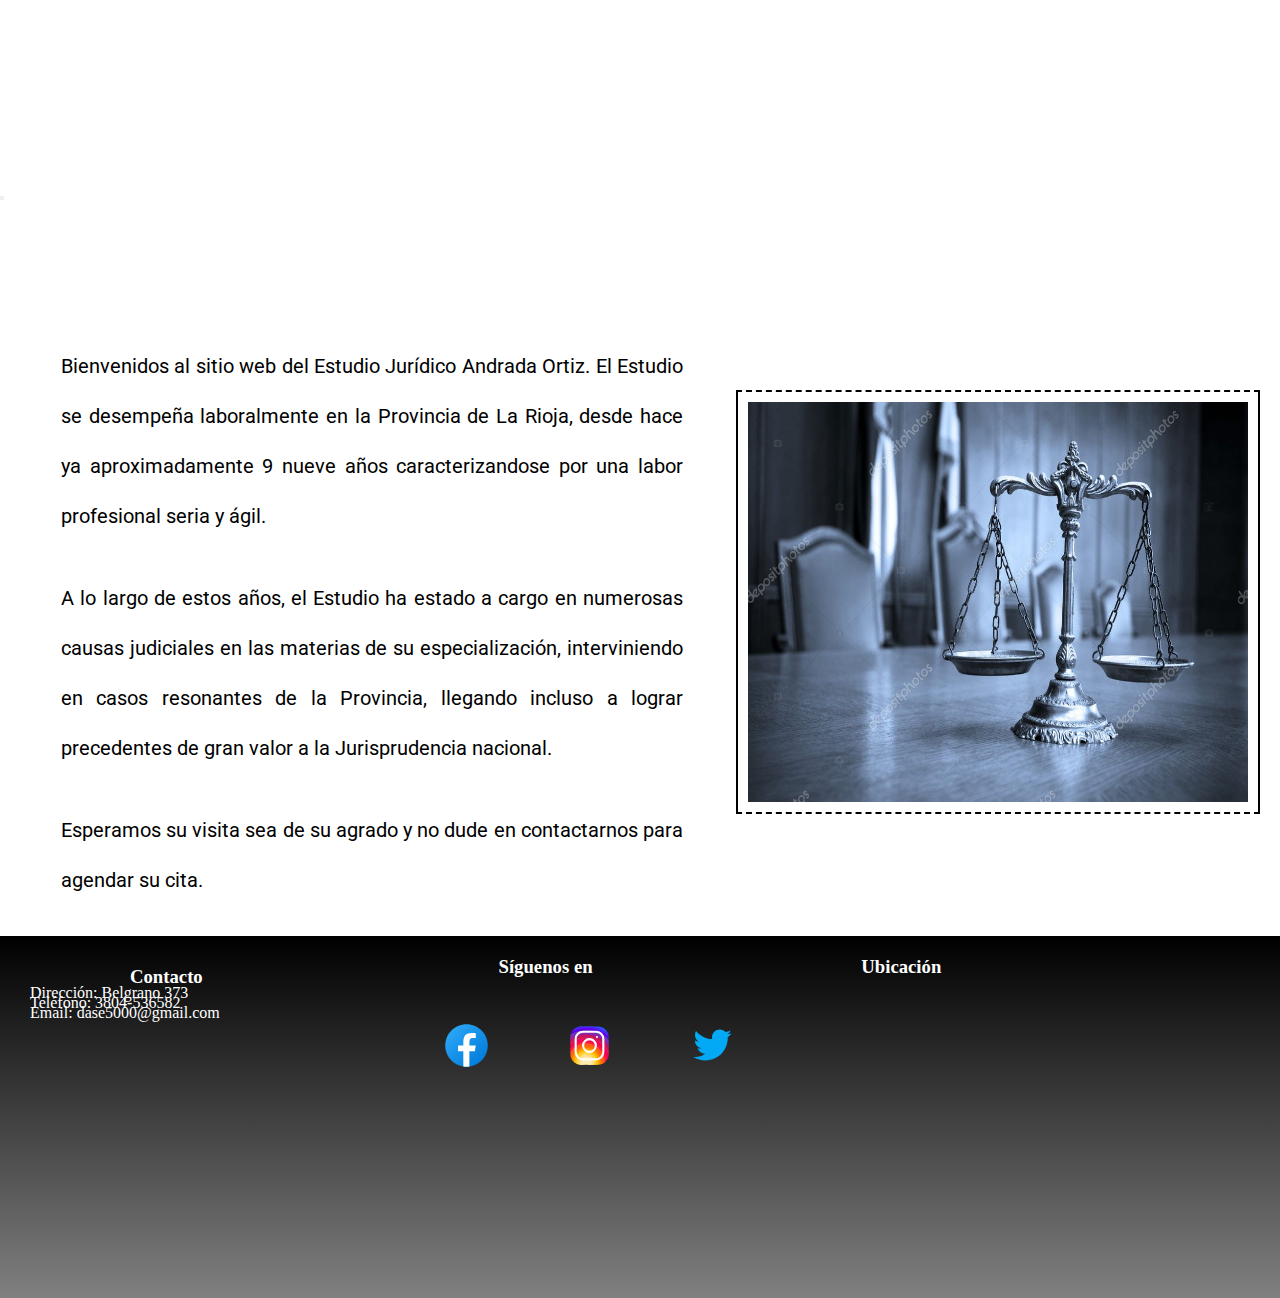
<file: index.html>
<!DOCTYPE html>
<html lang="en">
<head>
    <meta charset="UTF-8">
    <meta http-equiv="X-UA-Compatible" content="IE=edge">
    <meta name="viewport" content="width=device-width, initial-scale=1.0">
    <meta name="description" content="Ofrecemos servicios de asesoramiento legal en Derecho Civil, Penal y Laboral. Contácenos.">
    <meta name="keywords" content="estudio, juridico, La Rioja, Argentina, legal, civil, penal, laboral, asesoramiento, Sebastian, Andrada, Ortiz">
    <link href="https://cdn.jsdelivr.net/npm/bootstrap@5.1.3/dist/css/bootstrap.min.css" rel="stylesheet" integrity="sha384-1BmE4kWBq78iYhFldvKuhfTAU6auU8tT94WrHftjDbrCEXSU1oBoqyl2QvZ6jIW3" crossorigin="anonymous">
    <link rel="stylesheet" href="./css/style.css">
    <title>Estudio Juridico Andrada Ortiz</title>
</head>
<body>
    <nav class="navbar navbar-expand-lg navbar-dark bg-dark">
        <div class="container-fluid">
            <a class="navbar-brand" href="./index.html">
            <img src="./images/Andrada Ortiz-logos_white.png" alt="logo" width="180">
            </a>
            </div>
            <button class="navbar-toggler" type="button" data-bs-toggle="collapse" data-bs-target="#navbarSupportedContent" aria-controls="navbarSupportedContent" aria-expanded="false" aria-label="Toggle navigation">
                <span class="navbar-toggler-icon"></span>
            </button>
            <div class="collapse navbar-collapse" id="navbarSupportedContent">
                <ul class="navbar-nav me-auto mb-2 mb-lg-0">
                <li class="nav-item">
                    <a class="nav-link" href="./secciones/servicios.html">Servicios</a>
                </li>
                <li class="nav-item">
                    <a class="nav-link" href="./secciones/historia.html">Historia</a>
                </li>
                <li class="nav-item">
                    <a class="nav-link" href="./secciones/quienSoy.html">Quien soy?</a>
                </li>
                <li class="nav-item">
                    <a class="nav-link" href="./secciones/contacto.html">Contacto</a>
                </li>
                </ul>
            </div>
            </div>
        </nav>
    <main>
        <section>
            <p class="pParrafo">
                Bienvenidos al sitio web del Estudio Jurídico Andrada Ortiz. El Estudio se desempeña laboralmente en la Provincia de La Rioja, desde hace ya aproximadamente 9 nueve años caracterizandose por una labor profesional seria y ágil.
            </p>
            <p>
                A lo largo de estos años, el Estudio ha estado a cargo en numerosas causas judiciales en las materias de su especialización, interviniendo en casos resonantes de la Provincia, llegando incluso a lograr precedentes de gran valor a la Jurisprudencia nacional.
            </p>
            <p>
                Esperamos su visita sea de su agrado y no dude en contactarnos para agendar su cita.
            </p>
        </section>
        <div>
            <img class= "balanza" src="./images/balanza.jpg" alt="balanzaJusticia">
        </div>
    </main>
    <footer>
        <div class="contact-info">
            <h3 class="TitFoot">Contacto</h3>
            <p class="Datos">Dirección: Belgrano 373</p>
            <p class="Datos">Teléfono: 3804-536582</p>
            <p class="Datos">Email: dase5000@gmail.com</p>
        </div>
        
        <div class="social-media">
            <h3 class="TitFoot">Síguenos en</h3>
            <div class="miniRed">
                <a target="_blank" href="https://es-la.facebook.com/"><img class="miniRed" src="./images/exminiFace.svg" alt="facebook"></a>
                <a target="_blank" href="https://www.instagram.com/"><img class="miniRed" src="./images/exminiInsta.svg" alt="instagram"></a>
                <a target="_blank" href="https://twitter.com/"><img class="miniRed" src="./images/exminiTw.svg" alt="twitter"></a>
            </div>
        </div>
        
        <div class="map">
        <h3 class="TitFoot">Ubicación</h3>
        <div class="map-container">
            <iframe src="https://www.google.com/maps/embed?pb=!1m18!1m12!1m3!1d3475.6747802679947!2d-66.86058438522069!3d-29.409068508974084!2m3!1f0!2f0!3f0!3m2!1i1024!2i768!4f13.1!3m3!1m2!1s0x9427dbb4820f330d%3A0xf02de14973209b82!2sBelgrano%20373%2C%20F5300%20La%20Rioja!5e0!3m2!1ses!2sar!4v1679270274701!5m2!1ses!2sar" width="350" height="120" style="border:0;" allowfullscreen="" loading="lazy" referrerpolicy="no-referrer-when-downgrade"></iframe>
        </div>
        </div>
    </footer>
    <script src="https://cdn.jsdelivr.net/npm/bootstrap@5.1.3/dist/js/bootstrap.bundle.min.js" integrity="sha384-ka7Sk0Gln4gmtz2MlQnikT1wXgYsOg+OMhuP+IlRH9sENBO0LRn5q+8nbTov4+1p" crossorigin="anonymous"></script>
</body>
</html>
</file>
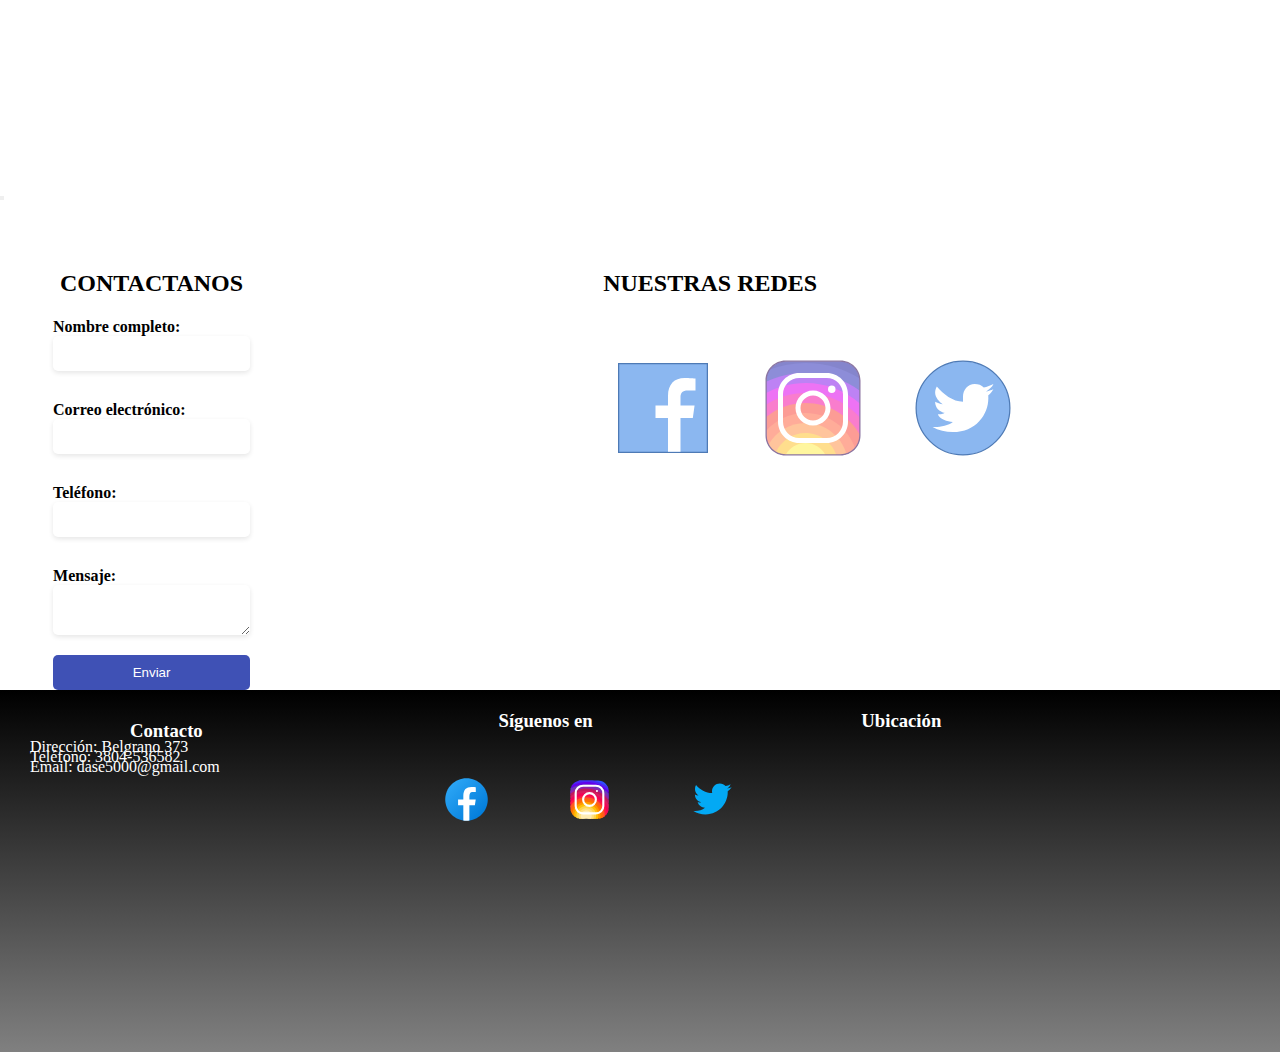
<file: secciones/contacto.html>
<!DOCTYPE html>
<html lang="en">
<head>
    <meta charset="UTF-8">
    <meta http-equiv="X-UA-Compatible" content="IE=edge">
    <meta name="viewport" content="width=device-width, initial-scale=1.0">
    <meta name="description" content="Contácenos on-line para obtener un adecuado asesoramiento legal en el ámbito Civil, Penal y Laboral.">
    <meta name="keywords" content="estudio, juridico, La Rioja, Argentina, legal, civil, penal, laboral, asesoramiento, Sebastian, Andrada, Ortiz">
    <link href="https://cdn.jsdelivr.net/npm/bootstrap@5.1.3/dist/css/bootstrap.min.css" rel="stylesheet" integrity="sha384-1BmE4kWBq78iYhFldvKuhfTAU6auU8tT94WrHftjDbrCEXSU1oBoqyl2QvZ6jIW3" crossorigin="anonymous">
    <link rel="stylesheet" href="../css/style.css">
    <title>Contactanos</title>
</head>
<body>
    <nav class="navbar navbar-expand-lg navbar-dark bg-dark">
        <div class="container-fluid">
            <a class="navbar-brand" href="../index.html">
            <img src="../images/Andrada Ortiz-logos_white.png" alt="logo" width="180">
            </a>
            </div>
        <button class="navbar-toggler" type="button" data-bs-toggle="collapse" data-bs-target="#navbarSupportedContent" aria-controls="navbarSupportedContent" aria-expanded="false" aria-label="Toggle navigation">
            <span class="navbar-toggler-icon"></span>
        </button>
        <div class="collapse navbar-collapse" id="navbarSupportedContent">
            <ul class="navbar-nav me-auto mb-2 mb-lg-0">
            <li class="nav-item">
                <a class="nav-link" href="./servicios.html">Servicios</a>
            </li>
            <li class="nav-item">
                <a class="nav-link" href="./historia.html">Historia</a>
            </li>
            <li class="nav-item">
                <a class="nav-link" href="./quienSoy.html">Quien soy?</a>
            </li>
            <li class="nav-item">
                <a class="nav-link active" aria-current="page" href="./contacto.html">Contacto</a>
            </li>
            </ul>
        </div>
        </div>
    </nav>
    <main class="contRedes">
        <section class="titForm">
            <h2>CONTACTANOS</h2>
            <form action="#" method="post">
                <label for="name">Nombre completo:</label>
                <input type="text" id="name" name="name" required>

                <label for="email">Correo electrónico:</label>
                <input type="email" id="email" name="email" required>
            
                <label for="phone">Teléfono:</label>
                <input type="tel" id="phone" name="phone" required>
            
                <label for="message">Mensaje:</label>
                <textarea id="message" name="message" required></textarea>
            
                <input type="submit" value="Enviar">
            </form>
        </section>
        <section>
            <h2 class="titRed">NUESTRAS REDES</h2>
        <div class="redes">
            <a target="_blank" href="https://es-la.facebook.com/"><img class="icoRed" src="../images/icoFacebook.svg" alt="facebook"></a>
            <a target="_blank" href="https://www.instagram.com/"><img class="icoRed" src="../images/icoInstagram.svg" alt="instagram"></a>
            <a target="_blank" href="https://twitter.com/?lang=es"><img class="icoRed" src="../images/icoTwitter.svg" alt="twitter"> </a>
        </div>
        </section>
    </main>
    <footer>
        <div class="contact-info">
        <h3 class="TitFoot">Contacto</h3>
        <p class="Datos">Dirección: Belgrano 373</p>
        <p class="Datos">Teléfono: 3804-536582</p>
        <p class="Datos">Email: dase5000@gmail.com</p>
        </div>
        
        <div class="social-media">
        <h3 class="TitFoot">Síguenos en</h3>
        <div class="miniRed">
            <a target="_blank" href="https://es-la.facebook.com/"><img class="miniRed" src="../images/exminiFace.svg" alt="facebook"></a>
            <a target="_blank" href="https://www.instagram.com/"><img class="miniRed" src="../images/exminiInsta.svg" alt="instagram"></a>
            <a target="_blank" href="https://twitter.com/"><img class="miniRed" src="../images/exminiTw.svg" alt="twitter"></a>
        </div>
        </div>
        
        <div class="map">
        <h3 class="TitFoot">Ubicación</h3>
        <div class="map-container">
            <iframe src="https://www.google.com/maps/embed?pb=!1m18!1m12!1m3!1d3475.6747802679947!2d-66.86058438522069!3d-29.409068508974084!2m3!1f0!2f0!3f0!3m2!1i1024!2i768!4f13.1!3m3!1m2!1s0x9427dbb4820f330d%3A0xf02de14973209b82!2sBelgrano%20373%2C%20F5300%20La%20Rioja!5e0!3m2!1ses!2sar!4v1679270274701!5m2!1ses!2sar" width="350" height="160" style="border:0;" allowfullscreen="" loading="lazy" referrerpolicy="no-referrer-when-downgrade"></iframe>
        </div>
        </div>
    </footer>
    <script src="https://cdn.jsdelivr.net/npm/bootstrap@5.1.3/dist/js/bootstrap.bundle.min.js" integrity="sha384-ka7Sk0Gln4gmtz2MlQnikT1wXgYsOg+OMhuP+IlRH9sENBO0LRn5q+8nbTov4+1p" crossorigin="anonymous"></script>
</body>
</html>
</file>
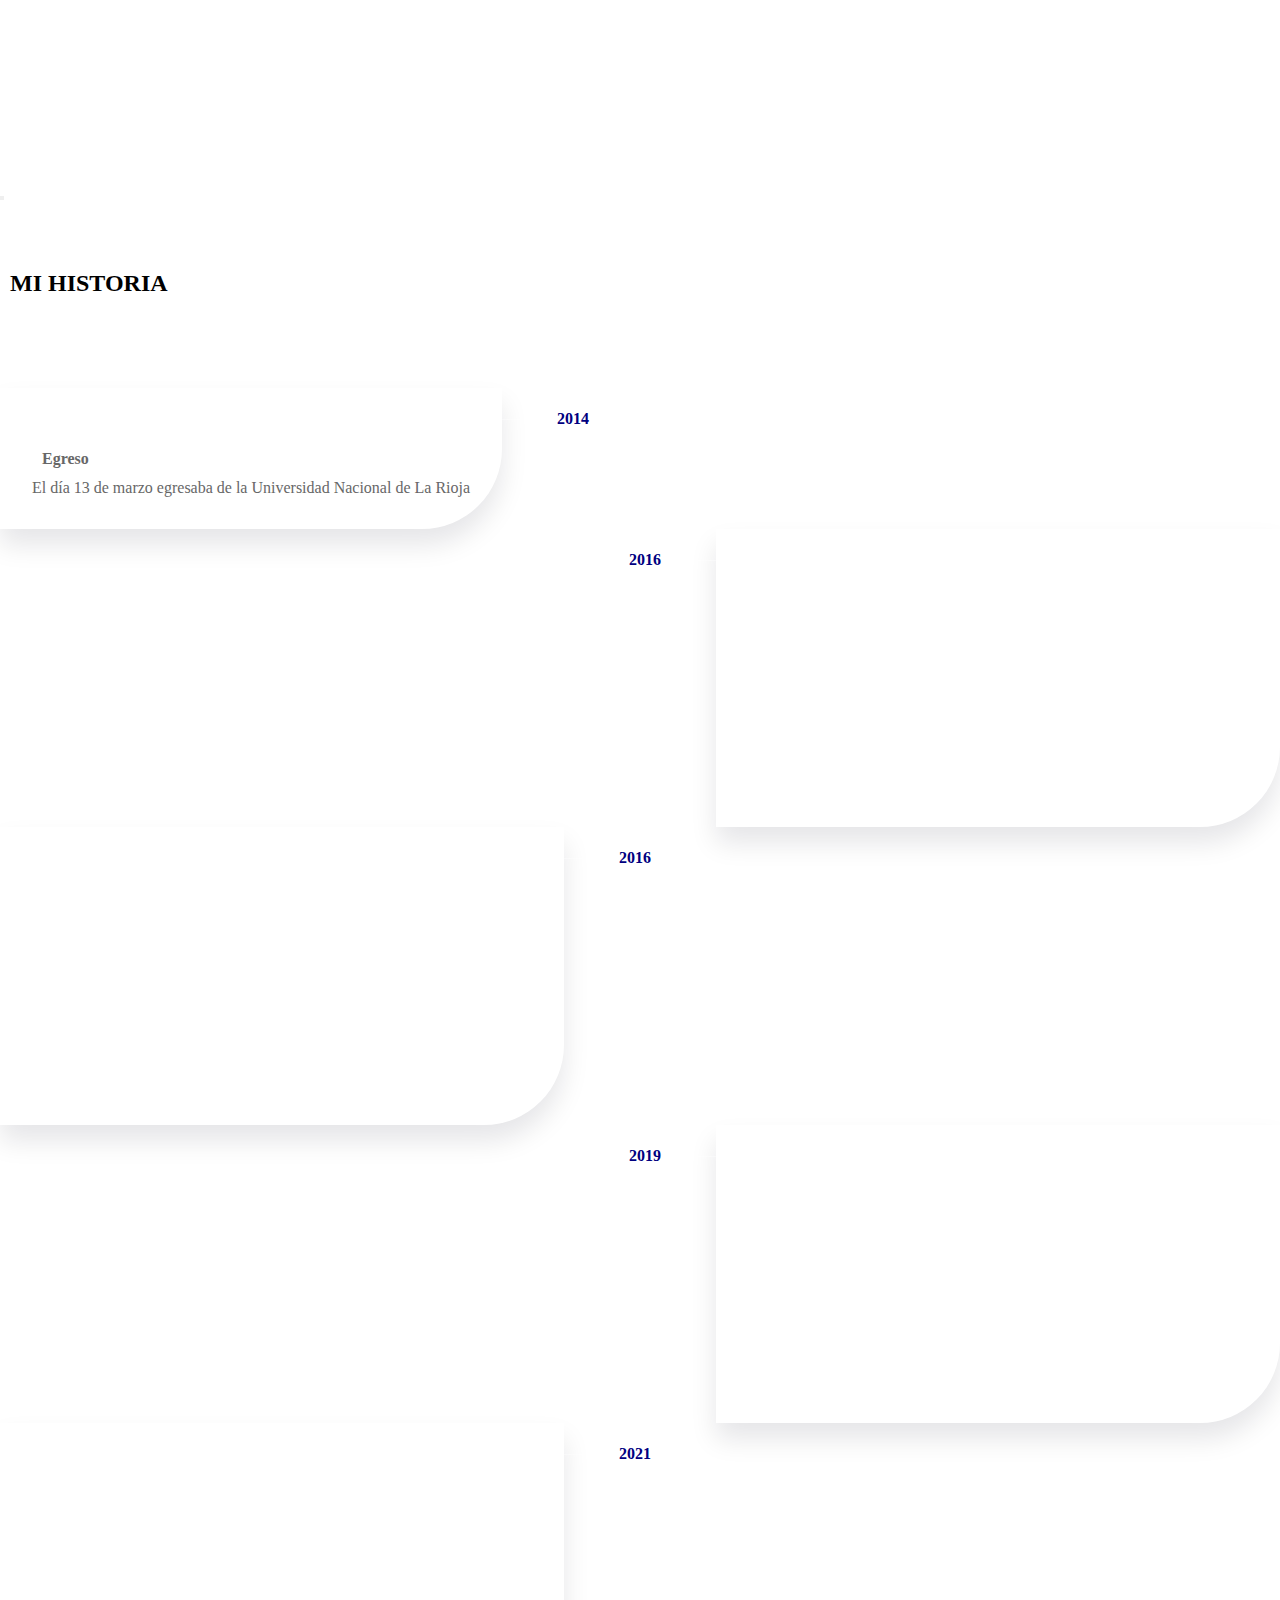
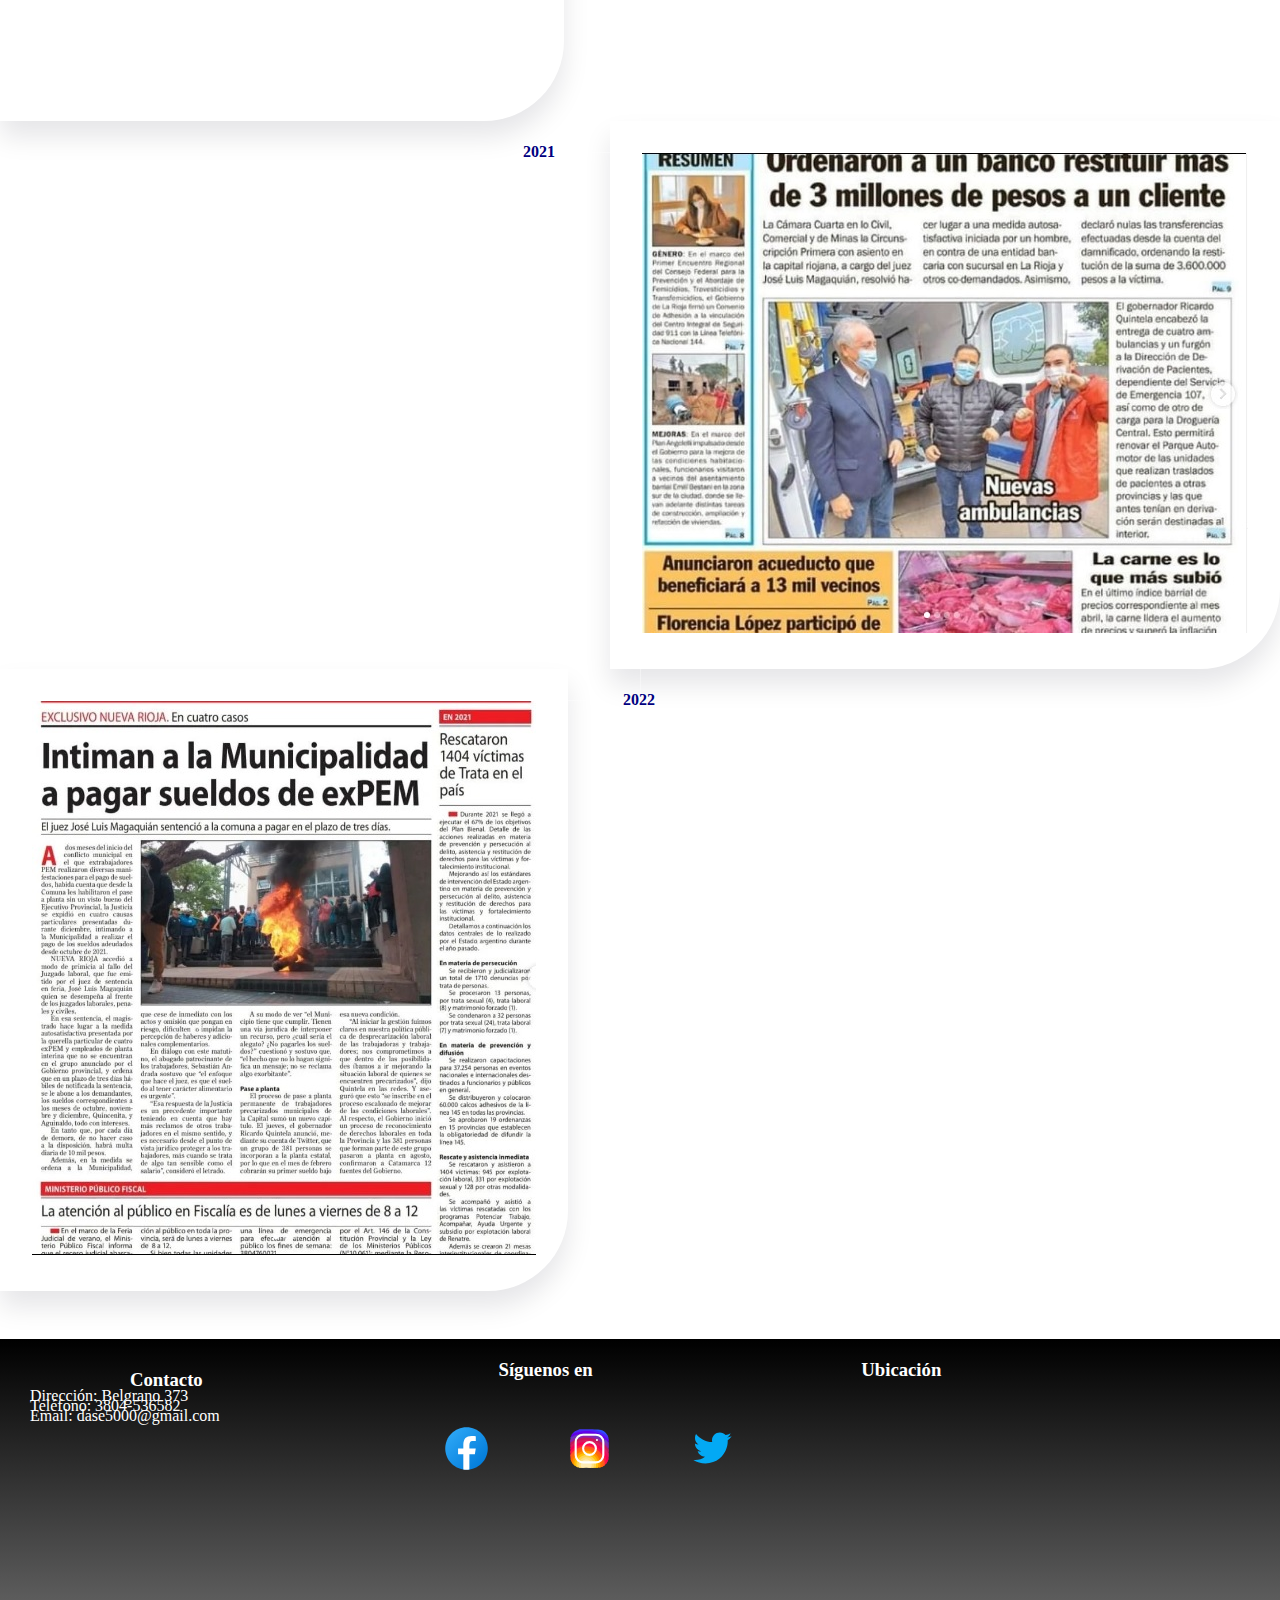
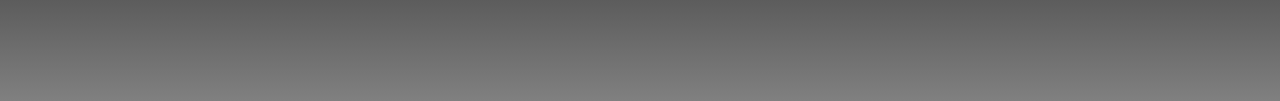
<file: secciones/historia.html>
<!DOCTYPE html>
<html lang="en">
<head>
    <meta charset="UTF-8">
    <meta http-equiv="X-UA-Compatible" content="IE=edge">
    <meta name="viewport" content="width=device-width, initial-scale=1.0">
    <meta name="description" content="Descubre porqué somos la mejor opción para tu asesoramiento en asuntos del Derecho Civil, Penal y Laboral en La Rioja.">
    <meta name="keywords" content="estudio, juridico, La Rioja, Argentina, legal, civil, penal, laboral, asesoramiento, Sebastian, Andrada, Ortiz">
    <link href="https://cdn.jsdelivr.net/npm/bootstrap@5.1.3/dist/css/bootstrap.min.css" rel="stylesheet" integrity="sha384-1BmE4kWBq78iYhFldvKuhfTAU6auU8tT94WrHftjDbrCEXSU1oBoqyl2QvZ6jIW3" crossorigin="anonymous">
    <link rel="stylesheet" href="../css/style.css">
    <title>Historia</title>

</head>
<body>
  <nav class="navbar navbar-expand-lg navbar-dark bg-dark">
    <div class="container-fluid">
        <a class="navbar-brand" href="../index.html">
        <img src="../images/Andrada Ortiz-logos_white.png" alt="logo" width="180">
        </a>
        </div>
    <button class="navbar-toggler" type="button" data-bs-toggle="collapse" data-bs-target="#navbarSupportedContent" aria-controls="navbarSupportedContent" aria-expanded="false" aria-label="Toggle navigation">
        <span class="navbar-toggler-icon"></span>
    </button>
    <div class="collapse navbar-collapse" id="navbarSupportedContent">
        <ul class="navbar-nav me-auto mb-2 mb-lg-0">
        <li class="nav-item">
            <a class="nav-link" href="./servicios.html">Servicios</a>
        </li>
        <li class="nav-item">
            <a class="nav-link active" aria-current="page" href="./historia.html">Historia</a>
        </li>
        <li class="nav-item">
            <a class="nav-link" href="./quienSoy.html">Quien soy?</a>
        </li>
        <li class="nav-item">
            <a class="nav-link" href="./contacto.html">Contacto</a>
        </li>
        </ul>
    </div>
    </div>
  </nav>
    <h2>MI HISTORIA</h2>
    <div class="bg-gradient_solid">
        <div class="container">
          <div class="steps">
            <div class="steps-container">
              <div class="content">
                <h2>Egreso</h2>
                <p>El día 13 de marzo egresaba de la Universidad Nacional de La Rioja</p>
              </div>
              <i class="step-line"></i>
              <div class="date">2014</div>
            </div>
            <div class="steps-container">
              <div class="content">
                <iframe width="500" height="230" src="https://www.youtube.com/embed/c0_girmWjVw?start=18" title="YouTube video player" frameborder="0" allow="accelerometer; autoplay; clipboard-write; encrypted-media; gyroscope; picture-in-picture; web-share" allowfullscreen></iframe>
              </div>
              <i class="step-line"></i>
              <div class="date">2016</div>
            </div>
            <div class="steps-container">
              <div class="content">
                <iframe width="500" height="230" src="https://www.youtube.com/embed/Xj5BUwtNnNM?start=18" title="YouTube video player" frameborder="0" allow="accelerometer; autoplay; clipboard-write; encrypted-media; gyroscope; picture-in-picture; web-share" allowfullscreen></iframe>
              </div>
              <i class="step-line"></i>
              <div class="date">2016</div>
            </div>
            <div class="steps-container">
              <div class="content">
                <iframe width="500" height="230" src="https://www.youtube.com/embed/tW8iC7yOFR0?start=18" title="YouTube video player" frameborder="0" allow="accelerometer; autoplay; clipboard-write; encrypted-media; gyroscope; picture-in-picture; web-share" allowfullscreen></iframe>
              </div>
              <i class="step-line"></i>
              <div class="date">2019</div>
            </div>
            <div class="steps-container">
              <div class="content">
                <iframe width="500" height="230" src="https://www.youtube.com/embed/PloUror6hDo?start=18" title="YouTube video player" frameborder="0" allow="accelerometer; autoplay; clipboard-write; encrypted-media; gyroscope; picture-in-picture; web-share" allowfullscreen></iframe>
              </div>
              <i class="step-line"></i>
              <div class="date">2021</div>
            </div>
            <div class="steps-container">
              <div class="content">
                <img src="../images/banco.jpg" alt="banco">
              </div>
              <i class="step-line"></i>
              <div class="date">2021</div>
            </div>
            <div class="steps-container">
                <div class="content">
                  <img src="../images/pem.jpg" alt="pem">
                </div>
                <i class="step-line"></i>
                <div class="date">2022</div>
              </div>
          </div>
        </div>
      </div>
      <footer>
        <div class="contact-info">
        <h3 class="TitFoot">Contacto</h3>
        <p class="Datos">Dirección: Belgrano 373</p>
        <p class="Datos">Teléfono: 3804-536582</p>
        <p class="Datos">Email: dase5000@gmail.com</p>
        </div>
        
        <div class="social-media">
        <h3 class="TitFoot">Síguenos en</h3>
        <div class="miniRed">
            <a target="_blank" href="https://es-la.facebook.com/"><img class="miniRed" src="../images/exminiFace.svg" alt="facebook"></a>
            <a target="_blank" href="https://www.instagram.com/"><img class="miniRed" src="../images/exminiInsta.svg" alt="instagram"></a>
            <a target="_blank" href="https://twitter.com/"><img class="miniRed" src="../images/exminiTw.svg" alt="twitter"></a>
        </div>
        </div>
        
        <div class="map">
        <h3 class="TitFoot">Ubicación</h3>
        <div class="map-container">
            <iframe src="https://www.google.com/maps/embed?pb=!1m18!1m12!1m3!1d3475.6747802679947!2d-66.86058438522069!3d-29.409068508974084!2m3!1f0!2f0!3f0!3m2!1i1024!2i768!4f13.1!3m3!1m2!1s0x9427dbb4820f330d%3A0xf02de14973209b82!2sBelgrano%20373%2C%20F5300%20La%20Rioja!5e0!3m2!1ses!2sar!4v1679270274701!5m2!1ses!2sar" width="350" height="160" style="border:0;" allowfullscreen="" loading="lazy" referrerpolicy="no-referrer-when-downgrade"></iframe>
        </div>
        </div>
    </footer>
    <script src="https://cdn.jsdelivr.net/npm/bootstrap@5.1.3/dist/js/bootstrap.bundle.min.js" integrity="sha384-ka7Sk0Gln4gmtz2MlQnikT1wXgYsOg+OMhuP+IlRH9sENBO0LRn5q+8nbTov4+1p" crossorigin="anonymous"></script>
</body>
</html>
</file>
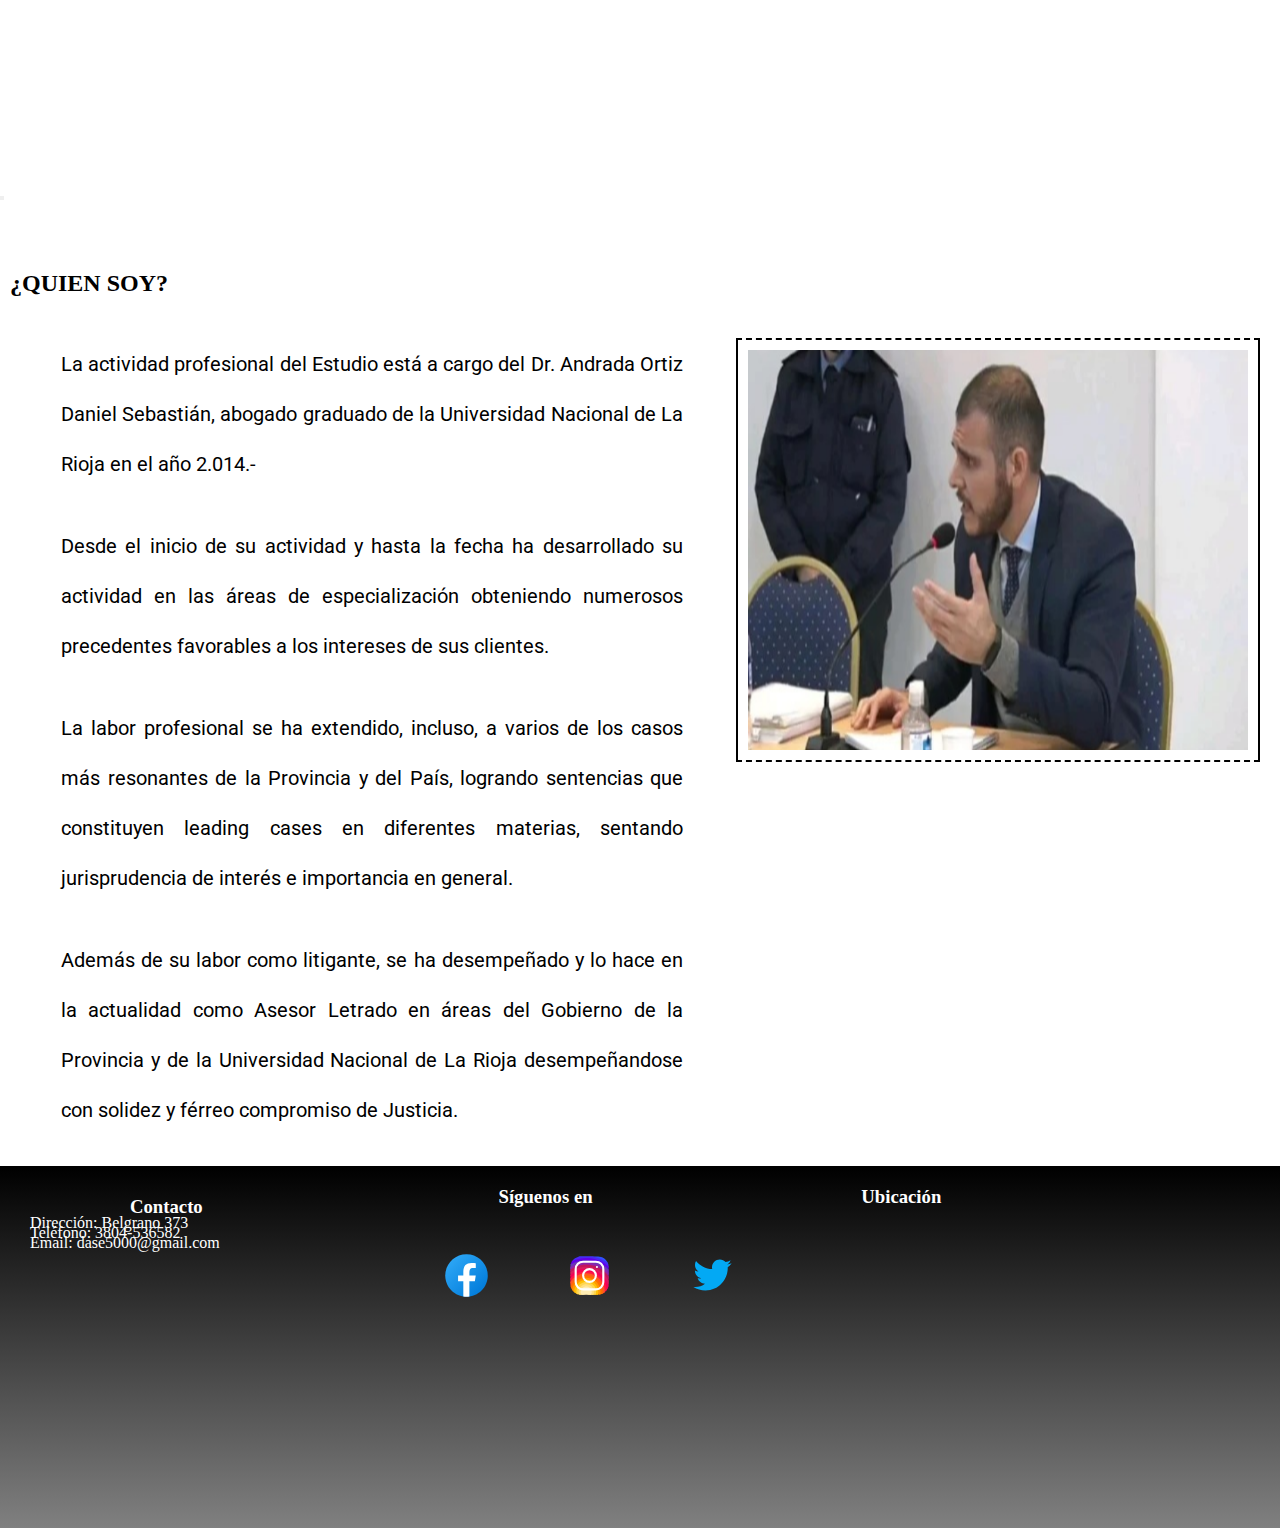
<file: secciones/quienSoy.html>
<!DOCTYPE html>
<html lang="en">
<head>
    <meta charset="UTF-8">
    <meta http-equiv="X-UA-Compatible" content="IE=edge">
    <meta name="viewport" content="width=device-width, initial-scale=1.0">
    <meta name="description" content="Conoce un poco más sobre mí y descubre porque soy tu mejor opción de asesoramiento legal en Derecho Civil, Penal y Laboral">
    <meta name="keywords" content="estudio, juridico, La Rioja, Argentina, legal, civil, penal, laboral, asesoramiento, Sebastian, Andrada, Ortiz">
    <link href="https://cdn.jsdelivr.net/npm/bootstrap@5.1.3/dist/css/bootstrap.min.css" rel="stylesheet" integrity="sha384-1BmE4kWBq78iYhFldvKuhfTAU6auU8tT94WrHftjDbrCEXSU1oBoqyl2QvZ6jIW3" crossorigin="anonymous">
    <link rel="stylesheet" href="../css/style.css">
    <title>¿Quien soy?</title>
</head>
<body>
    <nav class="navbar navbar-expand-lg navbar-dark bg-dark">
        <div class="container-fluid">
            <a class="navbar-brand" href="../index.html">
            <img src="../images/Andrada Ortiz-logos_white.png" alt="logo" width="180">
            </a>
            </div>
        <button class="navbar-toggler" type="button" data-bs-toggle="collapse" data-bs-target="#navbarSupportedContent" aria-controls="navbarSupportedContent" aria-expanded="false" aria-label="Toggle navigation">
            <span class="navbar-toggler-icon"></span>
        </button>
        <div class="collapse navbar-collapse" id="navbarSupportedContent">
            <ul class="navbar-nav me-auto mb-2 mb-lg-0">
            <li class="nav-item">
                <a class="nav-link" href="./servicios.html">Servicios</a>
            </li>
            <li class="nav-item">
                <a class="nav-link" href="./historia.html">Historia</a>
            </li>
            <li class="nav-item">
                <a class="nav-link active" aria-current="page" href="./quienSoy.html">Quien soy?</a>
            </li>
            <li class="nav-item">
                <a class="nav-link" href="./contacto.html">Contacto</a>
            </li>
            </ul>
        </div>
        </div>
    </nav> 
    <h2>¿QUIEN SOY?</h2>
    <main>
        <section>
            <p>
                La actividad profesional del Estudio está a cargo del Dr. Andrada Ortiz Daniel Sebastián, abogado graduado de la Universidad Nacional de La Rioja en el año 2.014.-
            </p>
            <p>
                Desde el inicio de su actividad y hasta la fecha ha desarrollado su actividad en las áreas de especialización obteniendo numerosos precedentes favorables a los intereses de sus clientes.
            </p>
            <p>
                La labor profesional se ha extendido, incluso, a varios de los casos más resonantes de la Provincia y del País, logrando sentencias que constituyen leading cases en diferentes materias, sentando jurisprudencia de interés e importancia en general.
            </p>
            <p>Además de su labor como litigante, se ha desempeñado y lo hace en la actualidad como Asesor Letrado en áreas del Gobierno de la Provincia y de la Universidad Nacional de La Rioja desempeñandose con solidez y férreo compromiso de Justicia.</p>
        </section>
        <div>
            <img src="../images/me.jpg" alt="yo" class="me">
        </div>
    </main>
    <footer>
        <div class="contact-info">
        <h3 class="TitFoot">Contacto</h3>
        <p class="Datos">Dirección: Belgrano 373</p>
        <p class="Datos">Teléfono: 3804-536582</p>
        <p class="Datos">Email: dase5000@gmail.com</p>
        </div>
        
        <div class="social-media">
        <h3 class="TitFoot">Síguenos en</h3>
        <div class="miniRed">
            <a target="_blank" href="https://es-la.facebook.com/"><img class="miniRed" src="../images/exminiFace.svg" alt="facebook"></a>
            <a target="_blank" href="https://www.instagram.com/"><img class="miniRed" src="../images/exminiInsta.svg" alt="instagram"></a>
            <a target="_blank" href="https://twitter.com/"><img class="miniRed" src="../images/exminiTw.svg" alt="twitter"></a>
        </div>
        </div>
        
        <div class="map">
        <h3 class="TitFoot">Ubicación</h3>
        <div class="map-container">
            <iframe src="https://www.google.com/maps/embed?pb=!1m18!1m12!1m3!1d3475.6747802679947!2d-66.86058438522069!3d-29.409068508974084!2m3!1f0!2f0!3f0!3m2!1i1024!2i768!4f13.1!3m3!1m2!1s0x9427dbb4820f330d%3A0xf02de14973209b82!2sBelgrano%20373%2C%20F5300%20La%20Rioja!5e0!3m2!1ses!2sar!4v1679270274701!5m2!1ses!2sar" width="350" height="160" style="border:0;" allowfullscreen="" loading="lazy" referrerpolicy="no-referrer-when-downgrade"></iframe>
        </div>
        </div>
    </footer>
    <script src="https://cdn.jsdelivr.net/npm/bootstrap@5.1.3/dist/js/bootstrap.bundle.min.js" integrity="sha384-ka7Sk0Gln4gmtz2MlQnikT1wXgYsOg+OMhuP+IlRH9sENBO0LRn5q+8nbTov4+1p" crossorigin="anonymous"></script>
</body>
</html>
</file>
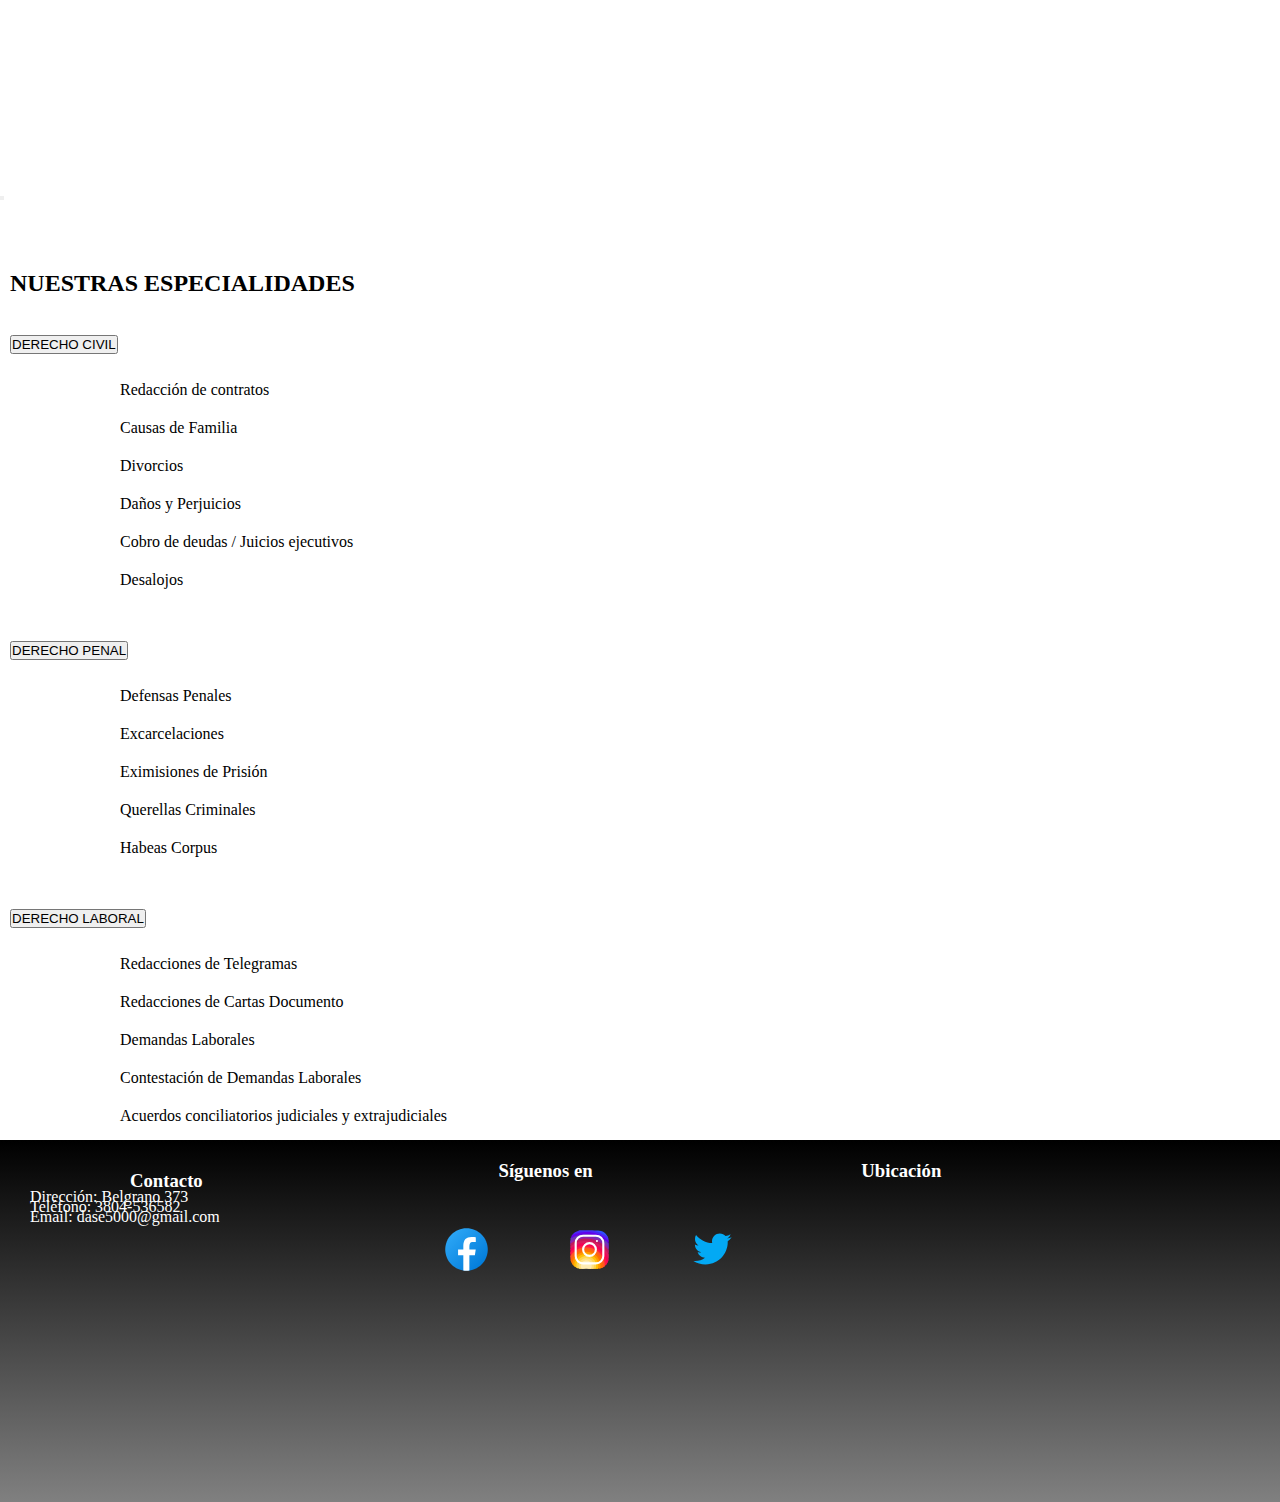
<file: secciones/servicios.html>
<!DOCTYPE html>
<html lang="en">
<head>
    <meta charset="UTF-8">
    <meta http-equiv="X-UA-Compatible" content="IE=edge">
    <meta name="viewport" content="width=device-width, initial-scale=1.0">
    <meta name="description" content="Conoce nuestras áreas de asesoramiento legal.">
    <meta name="keywords" content="estudio, juridico, La Rioja, Argentina, legal, civil, penal, laboral, asesoramiento, Sebastian, Andrada, Ortiz">
    <link href="https://cdn.jsdelivr.net/npm/bootstrap@5.1.3/dist/css/bootstrap.min.css" rel="stylesheet" integrity="sha384-1BmE4kWBq78iYhFldvKuhfTAU6auU8tT94WrHftjDbrCEXSU1oBoqyl2QvZ6jIW3" crossorigin="anonymous">
    <link rel="stylesheet" href="../css/style.css">
    <title>Nuestro Servicios</title>
</head>
<body>
    <nav class="navbar navbar-expand-lg navbar-dark bg-dark">
        <div class="container-fluid">
            <a class="navbar-brand" href="../index.html">
            <img src="../images/Andrada Ortiz-logos_white.png" alt="logo" width="180">
            </a>
            </div>
        <button class="navbar-toggler" type="button" data-bs-toggle="collapse" data-bs-target="#navbarSupportedContent" aria-controls="navbarSupportedContent" aria-expanded="false" aria-label="Toggle navigation">
            <span class="navbar-toggler-icon"></span>
        </button>
        <div class="collapse navbar-collapse" id="navbarSupportedContent">
            <ul class="navbar-nav me-auto mb-2 mb-lg-0">
            <li class="nav-item">
                <a class="nav-link active" aria-current="page" href="./servicios.html">Servicios</a>
            </li>
            <li class="nav-item">
                <a class="nav-link" href="./historia.html">Historia</a>
            </li>
            <li class="nav-item">
                <a class="nav-link" href="./quienSoy.html">Quien soy?</a>
            </li>
            <li class="nav-item">
                <a class="nav-link" href="./contacto.html">Contacto</a>
            </li>
            </ul>
        </div>
        </div>
    </nav> 
    <h2>NUESTRAS ESPECIALIDADES</h2>
        <div class="accordion accordion-flush" id="accordionFlushExample">
            <div class="accordion-item">
            <h2 class="accordion-header" id="flush-headingOne">
                <button class="accordion-button collapsed" type="button" data-bs-toggle="collapse" data-bs-target="#flush-collapseOne" aria-expanded="false" aria-controls="flush-collapseOne">
                DERECHO CIVIL
                </button>
            </h2>
            <div id="flush-collapseOne" class="accordion-collapse collapse" aria-labelledby="flush-headingOne">
                <div class="accordion-body">
                    <ul class="materias">
                        <li>Redacción de contratos</li>
                        <li>Causas de Familia</li>
                        <li>Divorcios</li>
                        <li>Daños y Perjuicios</li>
                        <li>Cobro de deudas / Juicios ejecutivos</li>
                        <li>Desalojos</li>
                    </ul>
                </div>
            </div>
            </div>
            <div class="accordion-item">
            <h2 class="accordion-header" id="flush-headingTwo">
                <button class="accordion-button collapsed" type="button" data-bs-toggle="collapse" data-bs-target="#flush-collapseTwo" aria-expanded="false" aria-controls="flush-collapseTwo">
                DERECHO PENAL
                </button>
            </h2>
            <div id="flush-collapseTwo" class="accordion-collapse collapse" aria-labelledby="flush-headingTwo">
                <div class="accordion-body">
                    <ul class="materias">
                        <li>Defensas Penales</li>
                        <li>Excarcelaciones</li>
                        <li>Eximisiones de Prisión</li>
                        <li>Querellas Criminales</li>
                        <li>Habeas Corpus</li>
                    </ul>
                </div>
            </div>
            </div>
            <div class="accordion-item">
            <h2 class="accordion-header" id="flush-headingThree">
                <button class="accordion-button collapsed" type="button" data-bs-toggle="collapse" data-bs-target="#flush-collapseThree" aria-expanded="false" aria-controls="flush-collapseThree">
                DERECHO LABORAL
                </button>
            </h2>
            <div id="flush-collapseThree" class="accordion-collapse collapse" aria-labelledby="flush-headingThree">
                <div class="accordion-body">
                    <ul class="materias">
                        <li>Redacciones de Telegramas</li>
                        <li>Redacciones de Cartas Documento</li>
                        <li>Demandas Laborales</li>
                        <li>Contestación de Demandas Laborales</li>
                        <li>Acuerdos conciliatorios judiciales y extrajudiciales</li>
                    </ul>
                </div>
            </div>
            </div>
        </div>
        <footer>
            <div class="contact-info">
            <h3 class="TitFoot">Contacto</h3>
            <p class="Datos">Dirección: Belgrano 373</p>
            <p class="Datos">Teléfono: 3804-536582</p>
            <p class="Datos">Email: dase5000@gmail.com</p>
            </div>
            
            <div class="social-media">
            <h3 class="TitFoot">Síguenos en</h3>
            <div class="miniRed">
                <a target="_blank" href="https://es-la.facebook.com/"><img class="miniRed" src="../images/exminiFace.svg" alt="facebook"></a>
                <a target="_blank" href="https://www.instagram.com/"><img class="miniRed" src="../images/exminiInsta.svg" alt="instagram"></a>
                <a target="_blank" href="https://twitter.com/"><img class="miniRed" src="../images/exminiTw.svg" alt="twitter"></a>
            </div>
            </div>
            
            <div class="map">
            <h3 class="TitFoot">Ubicación</h3>
            <div class="map-container">
                <iframe src="https://www.google.com/maps/embed?pb=!1m18!1m12!1m3!1d3475.6747802679947!2d-66.86058438522069!3d-29.409068508974084!2m3!1f0!2f0!3f0!3m2!1i1024!2i768!4f13.1!3m3!1m2!1s0x9427dbb4820f330d%3A0xf02de14973209b82!2sBelgrano%20373%2C%20F5300%20La%20Rioja!5e0!3m2!1ses!2sar!4v1679270274701!5m2!1ses!2sar" width="350" height="160" style="border:0;" allowfullscreen="" loading="lazy" referrerpolicy="no-referrer-when-downgrade"></iframe>
            </div>
            </div>
        </footer>
    <script src="https://cdn.jsdelivr.net/npm/bootstrap@5.1.3/dist/js/bootstrap.bundle.min.js" integrity="sha384-ka7Sk0Gln4gmtz2MlQnikT1wXgYsOg+OMhuP+IlRH9sENBO0LRn5q+8nbTov4+1p" crossorigin="anonymous"></script>
</body>
</html>
</file>
<file: css/style.css>
@import url("https://fonts.googleapis.com/css2?family=Poppins:ital@0;1&family=Roboto:ital@0;1&display=swap");
* {
  margin: 0;
  padding: 0;
}

body {
  background-color: white;
}

ul li {
  list-style: none;
  display: inline-block;
  margin-left: 100px;
  padding-top: 10px;
  padding-right: 30px;
  padding-bottom: 10px;
  padding-left: 10px;
}

a {
  text-decoration: none;
  color: white;
}

h1 {
  text-align: center;
  color: navy;
  font-weight: bold;
  letter-spacing: 15px;
  background-color: white;
  padding-top: 20px;
  padding-bottom: 20px;
  margin: 40px;
}

h2 {
  text-align: left;
  color: black;
  font-weight: 600;
  background-color: white;
  padding-top: 20px;
  padding-bottom: 1px;
  margin: 10px;
}

h3 {
  margin-left: 100px;
}

main {
  display: flex;
  flex-direction: row;
  background-color: white;
}
main section .pParrafo {
  margin-top: 100px;
}
main section p {
  font-family: "Roboto", sans-serif;
  font-weight: normal;
  font-size: 20px;
  text-align: justify;
  line-height: 50px;
  color: black;
  background-color: white;
  padding: 1px;
  margin-top: 30px;
  margin-right: 2px;
  margin-bottom: 30px;
  margin-left: 60px;
}
main div .balanza {
  border-style: dashed solid;
  border-color: black;
  border-width: 2px;
  width: 500px;
  height: 400px;
  padding: 10px;
  margin-top: 150px;
  margin-right: 20px;
  margin-bottom: 30px;
  margin-left: 50px;
}

footer {
  display: grid;
  grid-template-columns: auto auto auto;
  grid-template-rows: auto;
  grid-gap: 20px;
  background-image: linear-gradient(black, grey);
  padding: 20px;
}
footer .contact-info {
  padding: 10px;
}
footer .contact-info :hover {
  transform: translate(2px, 3px);
}
footer .contact-info .TitFoot {
  color: white;
}
footer .contact-info .Datos {
  color: white;
  line-height: 10px;
}
footer .social-media .TitFoot {
  color: white;
}
footer .social-media .miniRed {
  display: flex;
  flex-direction: row;
  width: 51px;
  height: 51px;
  margin-top: 20px;
  margin-left: 20px;
  margin-right: 50px;
  padding: 1px;
  transition: transform 2s;
}
footer .social-media .miniRed :hover {
  transform: translate(3px, 3px);
}
footer .map .TitFoot {
  color: white;
}
footer .map .map-container {
  height: 300px;
}

@media screen and (max-width: 480px) {
  main {
    display: flex;
    flex-direction: column-reverse;
    justify-content: flex-start;
  }
}
@media screen and (max-width: 480px) {
  .balanza {
    border-style: dashed solid;
    border-color: black;
    border-width: 2px;
    width: 200px;
    margin-left: 0;
    text-align: center;
  }
}
.serSec {
  display: flex;
  flex-direction: row;
  margin-bottom: 50px;
}

.services {
  display: flex;
  flex-direction: row;
  padding: 1px;
  margin-top: 30px;
  margin-right: 100px;
  margin-bottom: 30px;
  margin-left: 8px;
}

.materias {
  display: flex;
  flex-direction: column;
  padding-top: 5px;
  padding-right: 10px;
  padding-bottom: 5px;
  padding-left: 10px;
}

.titulos {
  margin-bottom: 1px;
  font-weight: bolder;
}

.me {
  border-style: dashed solid;
  border-color: black;
  border-width: 2px;
  width: 500px;
  height: 400px;
  padding: 10px;
  margin-top: 30px;
  margin-right: 20px;
  margin-bottom: 30px;
  margin-left: 50px;
}

@media screen and (max-width: 480px) {
  .me {
    width: 400px;
    margin-left: 75px;
    text-align: center;
  }
}
@media screen and (max-width: 480px) {
  footer {
    display: grid;
    grid-template-columns: auto;
    grid-template-rows: auto;
    background-color: black;
    padding: 20px;
    height: 700px;
  }
}
ul {
  list-style: none;
  padding: 0;
  margin: 0;
  display: flex;
}

ul li {
  margin-right: 10px;
}

ul li:last-child {
  margin-right: 0;
}

:root {
  --primary: white
  --primary-gradient: linear-gradient(45deg, #f2f2f363 0%, #f5f5f500 100%);
}

.section-header {
  text-align: center;
}

.section-header h2 {
  font-size: 28px;
  font-weight: 700;
  margin-bottom: 16px;
}

.section-header hr {
  border: 1px solid #fff;
  width: 56px;
}

.bg-gradient_solid {
  background: var(--primary-gradient);
  color: #fff;
  padding: 48px 0;
}

.steps {
  position: relative;
  margin-top: 32px;
}

.steps::after {
  content: "";
  position: absolute;
  width: 1px;
  background-color: white;
  opacity: 0.4;
  top: 0;
  bottom: 0;
  left: 50%;
}

.steps .content p {
  color: #676767;
  font-size: 16px;
}

.steps .content h2 {
  font-weight: 600;
  font-size: 16px;
  color: #676767;
}

.steps-container {
  position: relative;
  background-color: inherit;
  width: calc(50% + 32px);
}

.steps-container .content {
  padding: 32px;
  background-color: white;
  position: relative;
  border-radius: 0px 0px 80px 0px;
  box-shadow: 0px 16px 27px rgba(0, 11, 30, 0.1);
}

.steps .steps-container:nth-child(even) {
  left: calc(50% - 32px);
  flex-direction: row-reverse;
}

.steps-container {
  display: flex;
}

.steps .steps-container .date {
  font-weight: 900;
  font-size: 16px;
  color: navy;
  margin-bottom: 10px;
  width: 62px;
  height: 62px;
  background-color: var(--primary);
  border-radius: 50%;
  flex-shrink: 0;
  align-items: center;
  display: flex;
  justify-content: center;
  z-index: 777;
}

.step-line {
  width: 40px;
  background-color: #fff;
  height: 1px;
  margin-top: 31px;
  opacity: 0.4;
  flex-shrink: 0;
}

@media (max-width: 767px) {
  .steps::after {
    left: 32px;
  }
  .steps-container {
    left: 0;
    flex-direction: row-reverse;
    width: auto;
    margin-bottom: 16px;
  }
  .steps .steps-container:nth-child(even) {
    left: 0;
  }
}
.titForm {
  margin-right: 300px;
  margin-left: 50px;
}

form {
  display: flex;
  flex-direction: column;
  max-width: 500px;
  margin: 0 auto;
}

label {
  font-weight: bold;
  margin-top: 10px;
}

input[type=text],
input[type=email],
input[type=tel],
textarea {
  padding: 10px;
  margin-bottom: 20px;
  border-radius: 5px;
  border: none;
  box-shadow: 0 2px 5px rgba(0, 0, 0, 0.1);
}

input[type=submit] {
  background-color: #3f51b5;
  color: #fff;
  padding: 10px;
  border: none;
  border-radius: 5px;
  cursor: pointer;
  transition: background-color 0.2s ease;
}

input[type=submit]:hover {
  background-color: #1a237e;
}

.contRedes {
  display: flex;
  flex-direction: row;
}

.titForm {
  display: flex;
  flex-direction: column;
}

.redes {
  display: flex;
  flex-direction: row;
  padding: 30px;
}

.icoRed {
  width: 100px;
  height: 100px;
  padding: 20px;
  margin-left: 10px;
}

.titRed {
  display: flex;
  flex-direction: column;
  margin-left: 50px;
}/*# sourceMappingURL=style.css.map */
</file>
